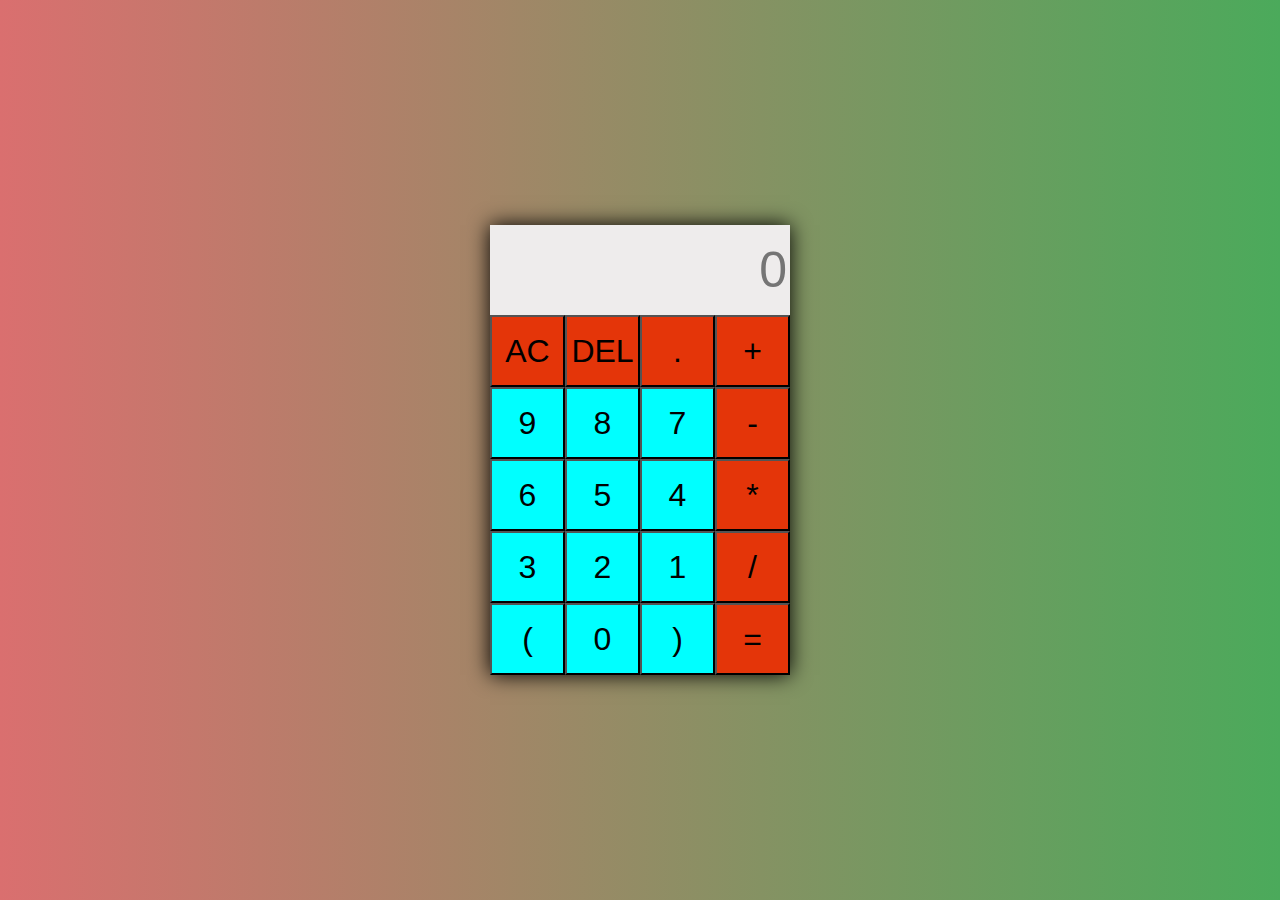
<file: Hosting/index.html>
<!DOCTYPE html>
<html lang="en">
<head>
    <meta charset="UTF-8">
    <meta name="viewport" content="width=device-width, initial-scale=1.0">
    <title>Calculator</title>
    <link rel="stylesheet" href="index.css">
</head>
<body>
    <div class="calc">
        <div class="top">
            <input type="text" name="" id="screen" placeholder="0" disabled>
        </div>
        <div class="bottom">
            <button class="spec" onclick="allClear()" >AC</button>
            <button class="spec" onclick="del()">DEL</button>
            <button class="spec" onclick="input('.')">.</button>
            <button class="spec" onclick="input('+')">+</button>
            <button onclick="input('9')">9</button>
            <button onclick="input('8')">8</button>
            <button onclick="input('7')">7</button>
            <button class="spec" onclick="input('-')">-</button>
            <button onclick="input('6')">6</button>
            <button onclick="input('5')">5</button>
            <button onclick="input('4')">4</button>
            <button class="spec" onclick="input('*')">*</button>
            <button onclick="input('3')">3</button>
            <button onclick="input('2')">2</button>
            <button onclick="input('1')">1</button>
            <button class="spec" onclick="input('/')">/</button>
            <button onclick="input('(')">(</button>
            <button onclick="input('0')">0</button>
            <button onclick="input(')')">)</button>
            <button class="spec" onclick="cal()">=</button>
        </div>
    </div>
    <script src="script.js"></script>
</body>
</html>
</file>
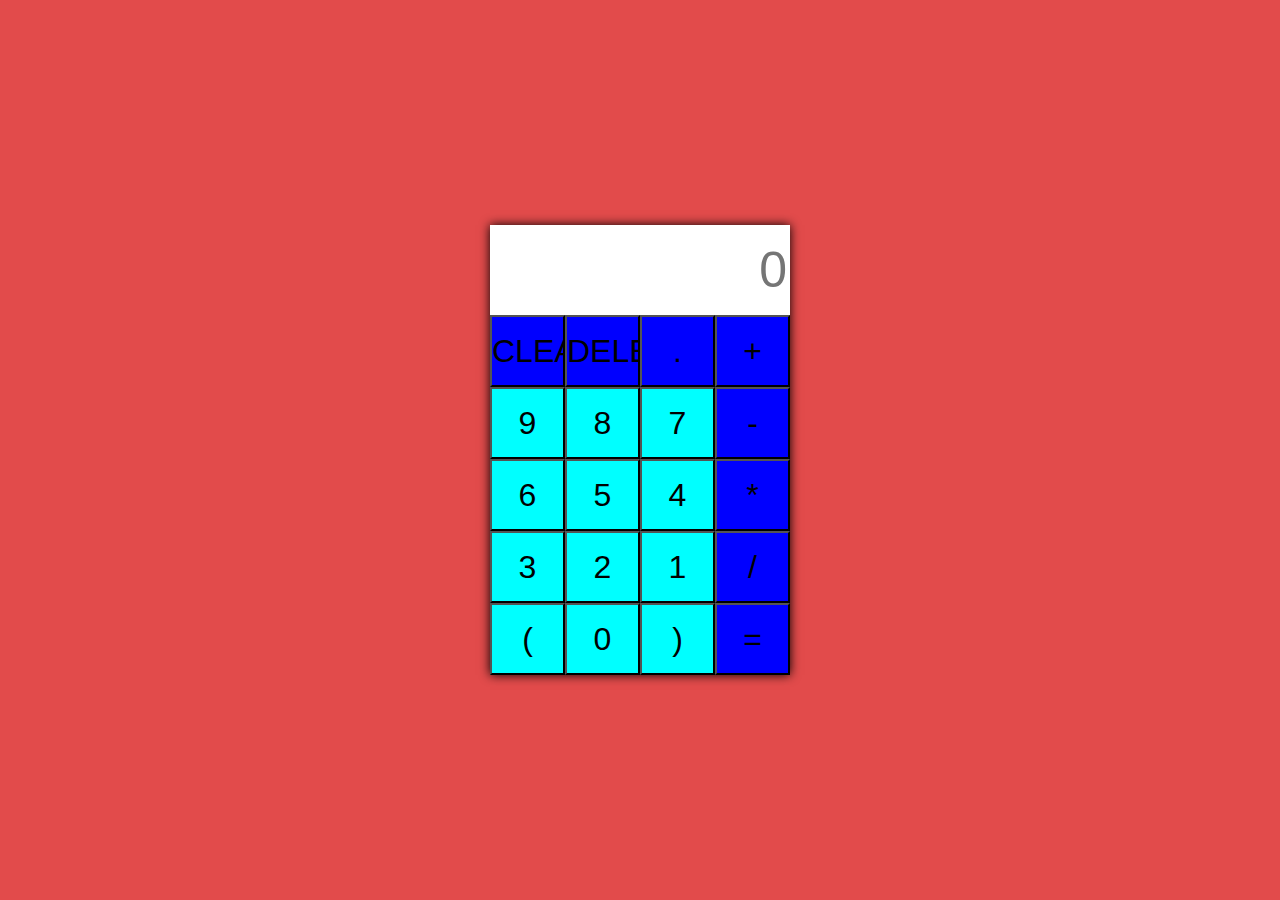
<file: calculator.html>
<!DOCTYPE html>
<html lang="en">
<head>
    <meta charset="UTF-8">
    <meta name="viewport" content="width=device-width, initial-scale=1.0">
    <title>Calculator</title>
    <link rel="stylesheet" href="calculator.css">
</head>
<body>
    <div class="calc">
        <div class="top">
                <input type="text" name="" id="screen" placeholder="0" disabled>
        </div>
        <div class="bottom">
                <button class="spec">CLEAR</button>
                <button class="spec">DELETE</button>
                <button class="spec">.</button>
                <button class="spec">+</button>
                <button>9</button>
                <button>8</button>
                <button>7</button>
                <button class="spec">-</button>
                <button>6</button>
                <button>5</button>
                <button>4</button>
                <button class="spec">*</button>
                <button>3</button>
                <button>2</button>
                <button>1</button>
                <button class="spec">/</button>
                <button>(</button>
                <button>0</button>
                <button>)</button>
                <button class="spec">=</button>
        </div>
    </div>
</body>
</html>
</file>
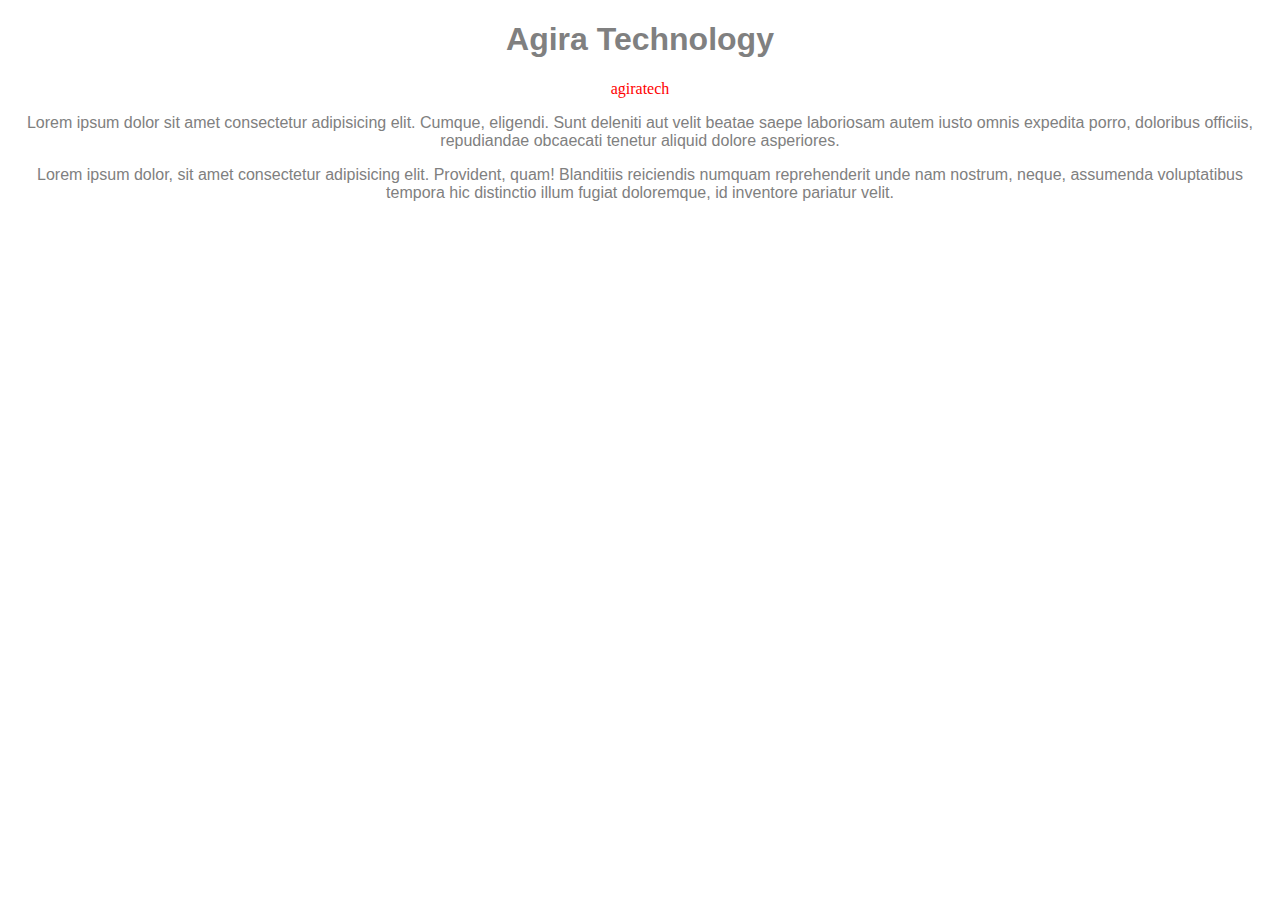
<file: web.html>
<!DOCTYPE html>
<html lang="en">
  <head>
    <meta charset="UTF-8" />
    <meta name="viewport" content="width=device-width, initial-scale=1.0" />
    <title>Web</title>
    <link rel="stylesheet" href="web.css">
  </head>
  <body>
    <h1>Agira Technology</h1>
    <a href="www.agiratech.com">agiratech</a>
    <p>
      Lorem ipsum dolor sit amet consectetur adipisicing elit. Cumque, eligendi.
      Sunt deleniti aut velit beatae saepe laboriosam autem iusto omnis expedita
      porro, doloribus officiis, repudiandae obcaecati tenetur aliquid dolore
      asperiores.
    </p>
    <p>
      Lorem ipsum dolor, sit amet consectetur adipisicing elit. Provident, quam!
      Blanditiis reiciendis numquam reprehenderit unde nam nostrum, neque,
      assumenda voluptatibus tempora hic distinctio illum fugiat doloremque, id
      inventore pariatur velit.
    </p>
  </body>
</html>
</file>
<file: Hosting/index.css>
* {
  padding: 0;
  margin: 0;
  box-sizing: border-box;
}
body {
  height: 100vh;
  width: 100vw;
  background: linear-gradient(90deg, rgb(218, 111, 111), rgb(75, 170, 91));
}
.calc {
  height: 450px;
  width: 300px;
  background: rgb(238, 236, 236);
  position: absolute;
  top: 50%;
  left: 50%;
  transform: translate(-50%, -50%);
  box-shadow: 0 0 20px #000;
}
.top {
  height: 20%;
  width: 100%;
}
#screen {
  height: 100%;
  width: 100%;
  background: none;
  border: none;
  font-size: 50px;
  text-align: right;
  padding-right: 1%;
}
.bottom {
  height: 80%;
  width: 100%;
  display: flex;
  justify-content: center;
  align-items: center;
  flex-wrap: wrap;
}
button {
  height: 20%;
  width: 25%;
  background-color: aqua;
  font-size: 32px;
}
.spec {
  background: rgb(228, 53, 9);
}
button:hover {
  background: gray;
}
</file>
<file: calculator.css>
*{
    padding: 0;
    margin: 0;
    box-sizing: border-box;
}
body{
    height: 100vh;
    width: 100vw;
    background: linear-gradient(rgb(226, 75, 75));
}
.calc{
    height: 450px;
    width: 300px;
    background: #fff;
    position: absolute;
    top: 50%;
    left: 50%;
    transform: translate(-50%,-50%);
    box-shadow: 0 0 10px #000;
}
.top{
    height: 20%;
    width: 100%;

}
#screen{
    height: 100%;
    width: 100%;
    background: none;
    border: none;
    font-size: 50px;
    text-align: right;
    padding-right: 1%;
}
.bottom{
    height: 80%;
    width: 100%;
    display: flex;
    justify-content: center;
    align-items: center;
    flex-wrap: wrap;
}
button{
    height: 20%;
    width: 25%;
    background-color: aqua;
    font-size: 32px;
}
.spec{
    background: blue;
}
button:hover{
    background: gray;
}
</file>
<file: web.css>
body {
  text-align: center;
  color: grey;
}
h1 {
  font-family: sans-serif;
}
p {
  font-family: sans-serif;
}
a {
  text-decoration: none;
  color: red;
}
a:hover {
  text-decoration: underline;
}
</file>
